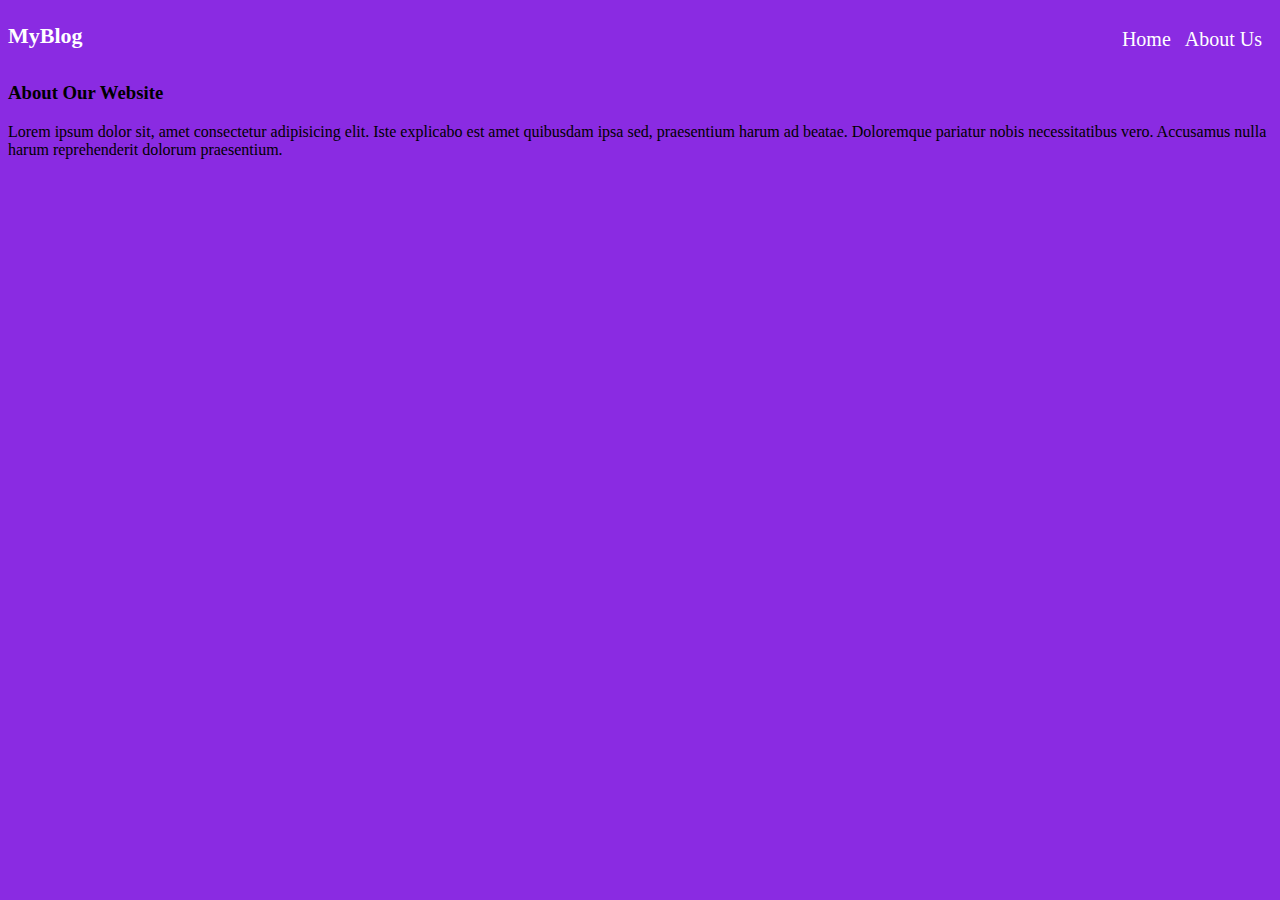
<file: about.html>
<!DOCTYPE html>
<html lang="en">

<head>
    <meta charset="UTF-8">
    <meta name="viewport" content="width=device-width, initial-scale=1.0">
    <title>About Us</title>
    <link rel="stylesheet" href="styles.css">
</head>

<body class="about-body">
    <header class="nav-header">
        <h1 class="logo">MyBlog</h1>
        <nav>
            <a href="index.html">Home</a>
            <a href="index.html">About Us</a>
        </nav>
    </header>
    <main>
        <h3>About Our Website</h3>
        <p>Lorem ipsum dolor sit, amet consectetur adipisicing elit. Iste explicabo est amet quibusdam ipsa sed,
            praesentium harum ad beatae. Doloremque pariatur nobis necessitatibus vero. Accusamus nulla harum
            reprehenderit dolorum praesentium.</p>
    </main>
</body>

</html>
</file>
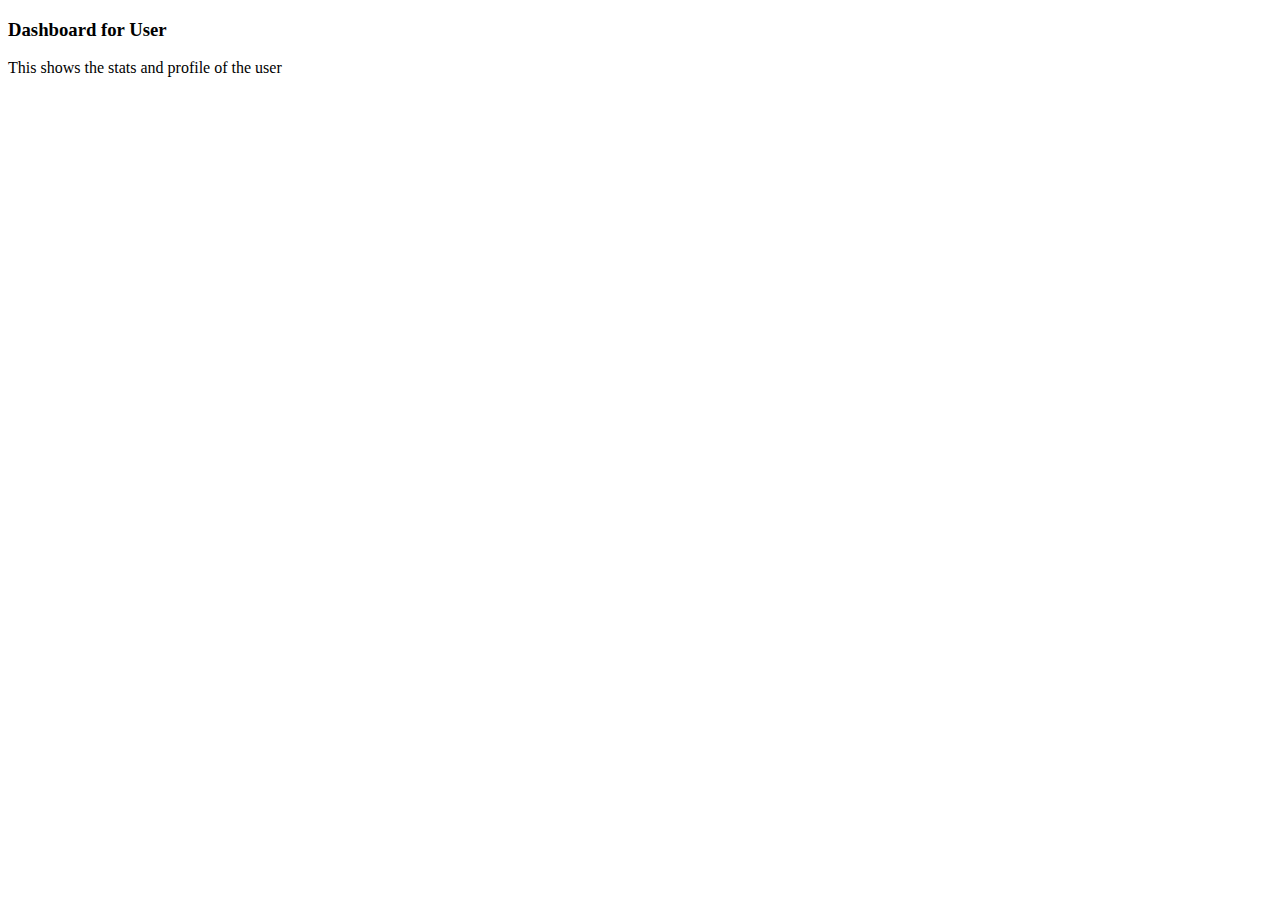
<file: dashboard.html>
<!DOCTYPE html>
<html lang="en">
<head>
    <meta charset="UTF-8">
    <meta name="viewport" content="width=device-width, initial-scale=1.0">
    <title>Dashboard</title>
</head>
<body>
    <h3>Dashboard for User</h3>
    <p>This shows the stats and profile of the user</p>
</body>
</html>
</file>
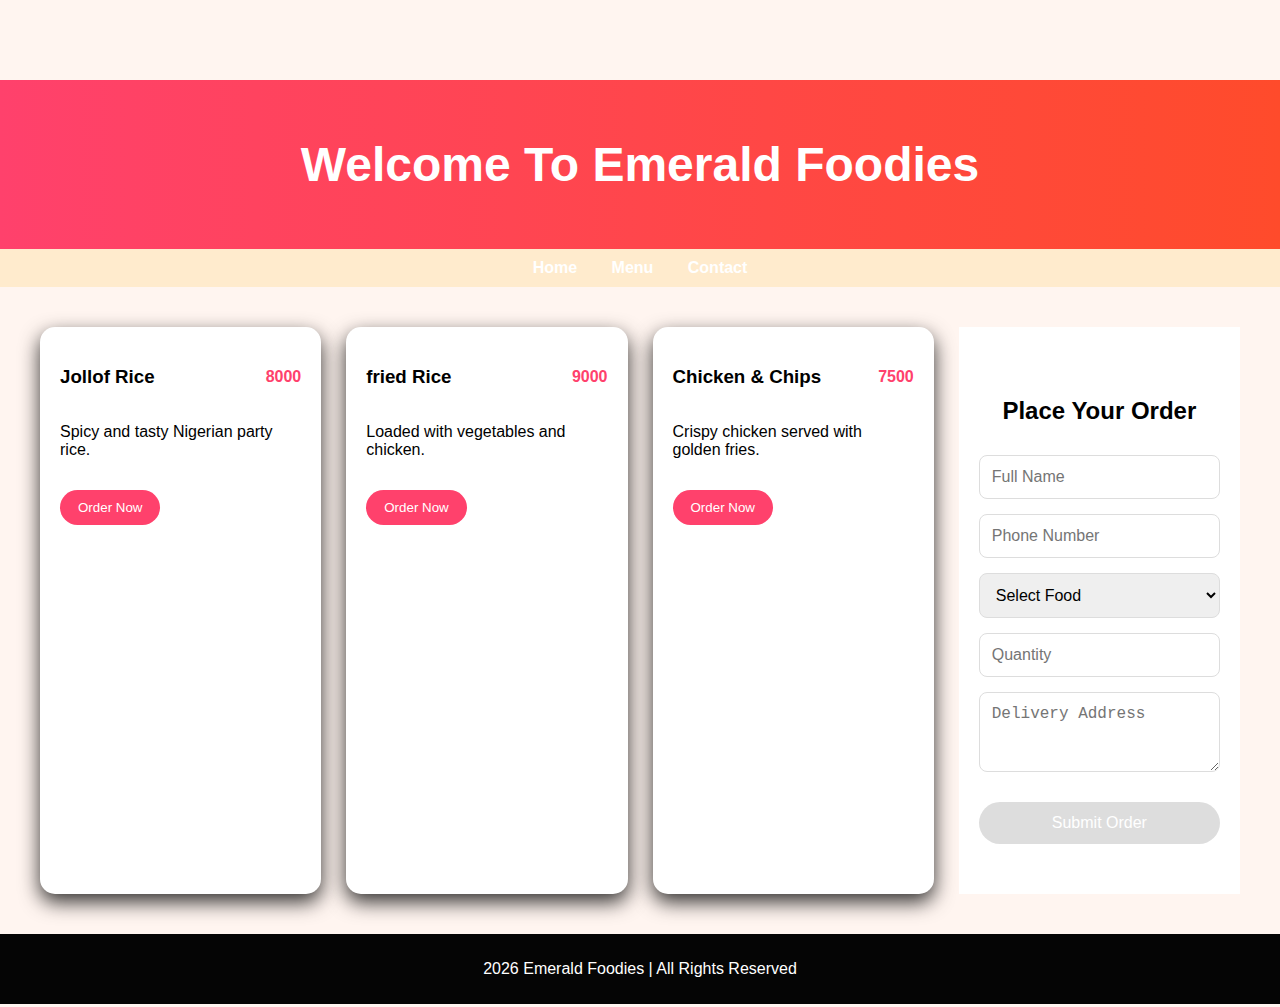
<file: foodwebsite.html>
<!DOCTYPE html>
<html>
    <head>
        <title>Emerald Foodies</title>
        <link rel="stylesheet" href="foodwebsite.css">
    </head>
    <body>
        <header>
            <h1>Welcome To Emerald Foodies</h1>
        </header>


        <nav>
            <a href="#">Home</a>
            <a href="#">Menu</a>
            <a href="#">Contact</a>
        </nav>

        <section class="menu-container">
            
            <div class="food-box">
                <div class="food-header">
                    <h3>Jollof Rice</h3>
                    <span class="price">8000</span>
                </div>
                <p>Spicy and tasty Nigerian party rice.</p>
                <button>Order Now</button>
            </div>

            <div class="food-box">
                <div class="food-header">
                    <h3>fried Rice</h3>
                    <span class="price">9000</span>
                </div>
                <p>Loaded with vegetables and chicken.</p>
                <button>Order Now</button>
            </div>

            <div class="food-box">
                <div class="food-header">
                    <h3>Chicken & Chips</h3>
                    <span class="price">7500</span>
                </div>
                <p>Crispy chicken served with golden fries.</p>
                <button>Order Now</button>
            </div>

            <section class="order-section">
                <h2>Place Your Order</h2>

                <form class="order-form">
                    <input type="text" placeholder="Full Name" required>

                    <input type="tel" placeholder="Phone Number" required>

                    <select required>
                        <option value="">Select Food</option>
                        <option>Jollof Rice</option>
                        <option>Fried Rice</option>
                        <option>Chicken & Chips</option>
                    </select>

                    <input type="number" placeholder="Quantity" min="1" required>

                    <textarea placeholder="Delivery Address" rows="3" required></textarea>

                    <button type="submit">Submit Order</button>
                    </select>
                </form>

            </section>

        </section>


        <footer>
            <p> 2026 Emerald Foodies | All Rights Reserved</p>
        </footer>
    </body>
</html>
</file>
<file: styles.css>
h1 {
color: #000000;
}

.about-body {
    background-color: blueviolet;
}

.nav-header {
    display: flex;
    justify-content: space-between;
}

.logo {
    color: white;
    font-size: 22px;
}

.nav-header nav {
    margin-top: 20px;
}

.nav-header a {
    color: white;
    text-decoration: none;
    margin-right: 10px;
    font-size: 20px;
}
</file>
<file: foodwebsite.css>
body {
    margin: 0;
    font-family: Arial,  sans-serif;
    background-color: #fff5f0;
    padding-top: 80px;
}

header {
    background:linear-gradient(to right, #ff416c, #ff4b2b);
    color: white;
    padding: 25px;
    text-align: center;
    font-size: 24px;
}

.menu-container {
    padding: 40px;
    display: grid;
    grid-template-columns: repeat(auto-fit, minmax(280px, 1fr));
    gap: 25px;
}

.food-box {
    background: white;
    padding: 20px;
    border-radius: 15px;
    box-shadow: 0 8px 20px rgba(0, 0, 0, 0.8);
    transition: 0.3s ease;
}

.food-box:hover {
    transform: translateY(-5px);
}

.food-header {
    display: flex;
    justify-content: space-between;
    align-items: center;
    margin-bottom: 10px;
}

.price {
    color: #ff416c;
    font-weight: bold;
}

button {
    margin-top: 15px;
    padding: 10px 18px;
    border: none;
    border-radius: 20px;
    background: #ff416c;
    color: white;
    cursor: pointer;
    transition: 0.3s;
}

button:hover {
    background: #ff4b2b;
}


nav {
    background-color: blanchedalmond;
    padding: 10px ;
    text-align: center;
}

nav a {
    color: white;
    text-decoration: none;
    margin: 15px;
    font-weight: bold;
}

section {
    padding: 20px;
}

.food-card {
    background-color: white;
    padding: 15px;
    margin: 15px 0;
    border-radius: 10px;
    box-shadow: 0 4px 8px rgba(0, 0, 0, 0.1)
}

.order-section {
    padding: 50px 20px;
    background: #ffffff;
    text-align: center;
}

.order-section h2 {
    margin-bottom: 30px;
}

.order-form {
    max-width: 500px;
    margin: auto;
    display: flex;
    flex-direction: column;
    gap: 15px;
}

.order-form input,
.order-form select,
.order-form textarea {
    padding: 12px;
    border-radius: 8px;
    border: 1px solid #ddd;
    font-size: 16px;
}

.order-form button {
    padding: 12px;
    border: none;
    border-radius: 25px;
    background: #ddd;
    color: white;
    font-size: 16px;
    cursor: pointer;
    transition: 0.3s;
}

.order-form button:hover {
    opacity: 0.9;
}

footer {
    background-color: #050505;
    color: white;
    text-align: center;
    padding: 10px;
}
</file>
